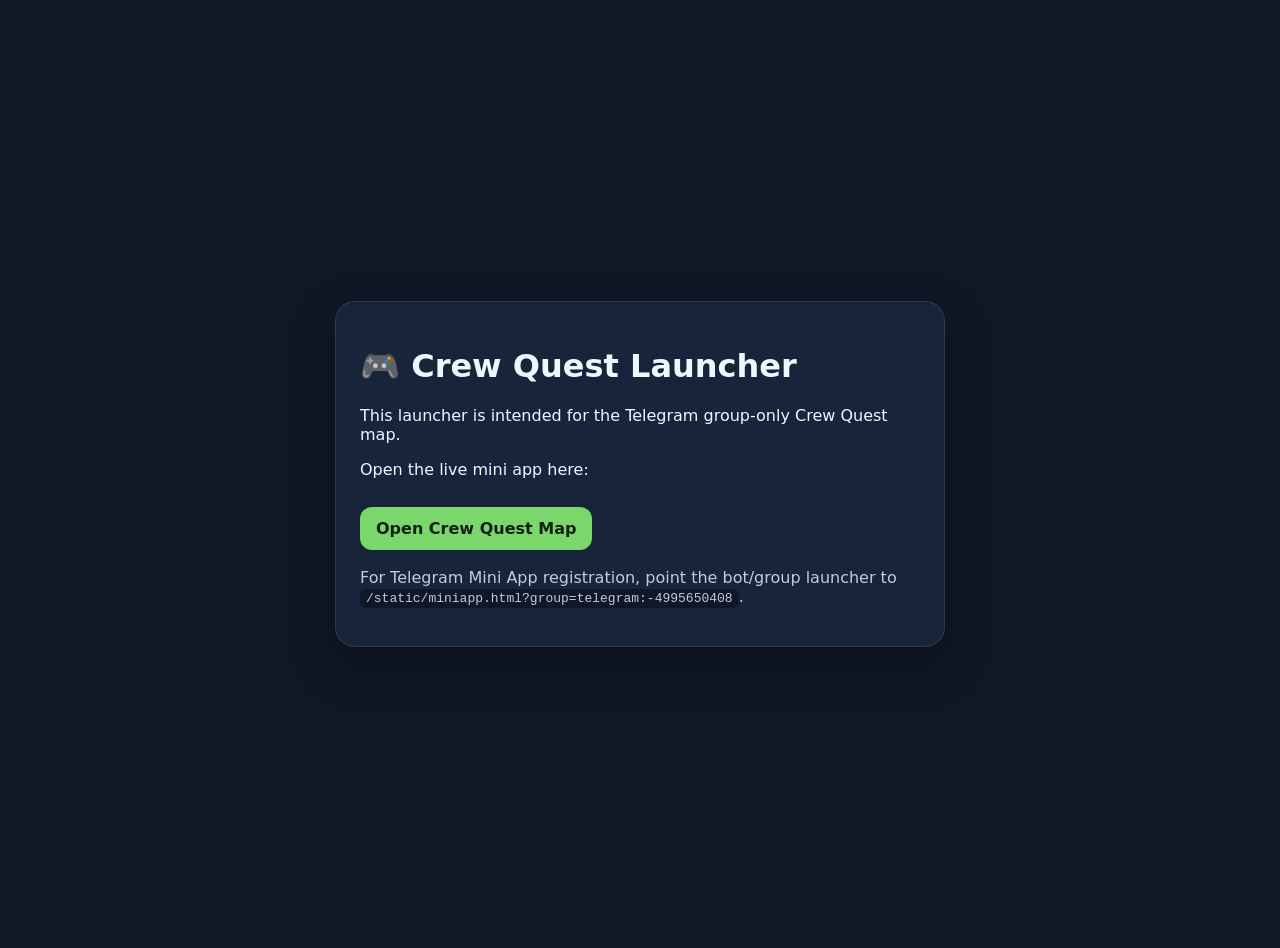
<file: frontend/crew-quest-launcher.html>
<!DOCTYPE html>
<html lang="en">
<head>
  <meta charset="UTF-8" />
  <meta name="viewport" content="width=device-width, initial-scale=1.0" />
  <title>Crew Quest Launcher</title>
  <style>
    body{font-family:system-ui,sans-serif;background:#101826;color:#eef6ff;display:grid;place-items:center;min-height:100vh;margin:0;padding:24px}
    .card{max-width:560px;background:#18243a;border:1px solid rgba(255,255,255,.1);border-radius:20px;padding:24px;box-shadow:0 18px 48px rgba(0,0,0,.28)}
    a{display:inline-block;margin-top:12px;background:#7bd76b;color:#102012;text-decoration:none;font-weight:800;padding:12px 16px;border-radius:12px}
    code{background:#0d1524;padding:2px 6px;border-radius:6px}
  </style>
</head>
<body>
  <div class="card">
    <h1>🎮 Crew Quest Launcher</h1>
    <p>This launcher is intended for the Telegram group-only Crew Quest map.</p>
    <p>Open the live mini app here:</p>
    <a href="/static/miniapp.html?group=telegram:-4995650408&meeting_title=EWAG%20sync&meeting_when=Today%203%3A00%20PM&meeting_href=%2Fstatic%2Ffactory.html">Open Crew Quest Map</a>
    <p style="margin-top:18px;opacity:.8">For Telegram Mini App registration, point the bot/group launcher to <code>/static/miniapp.html?group=telegram:-4995650408</code>.</p>
  </div>
</body>
</html>
</file>
